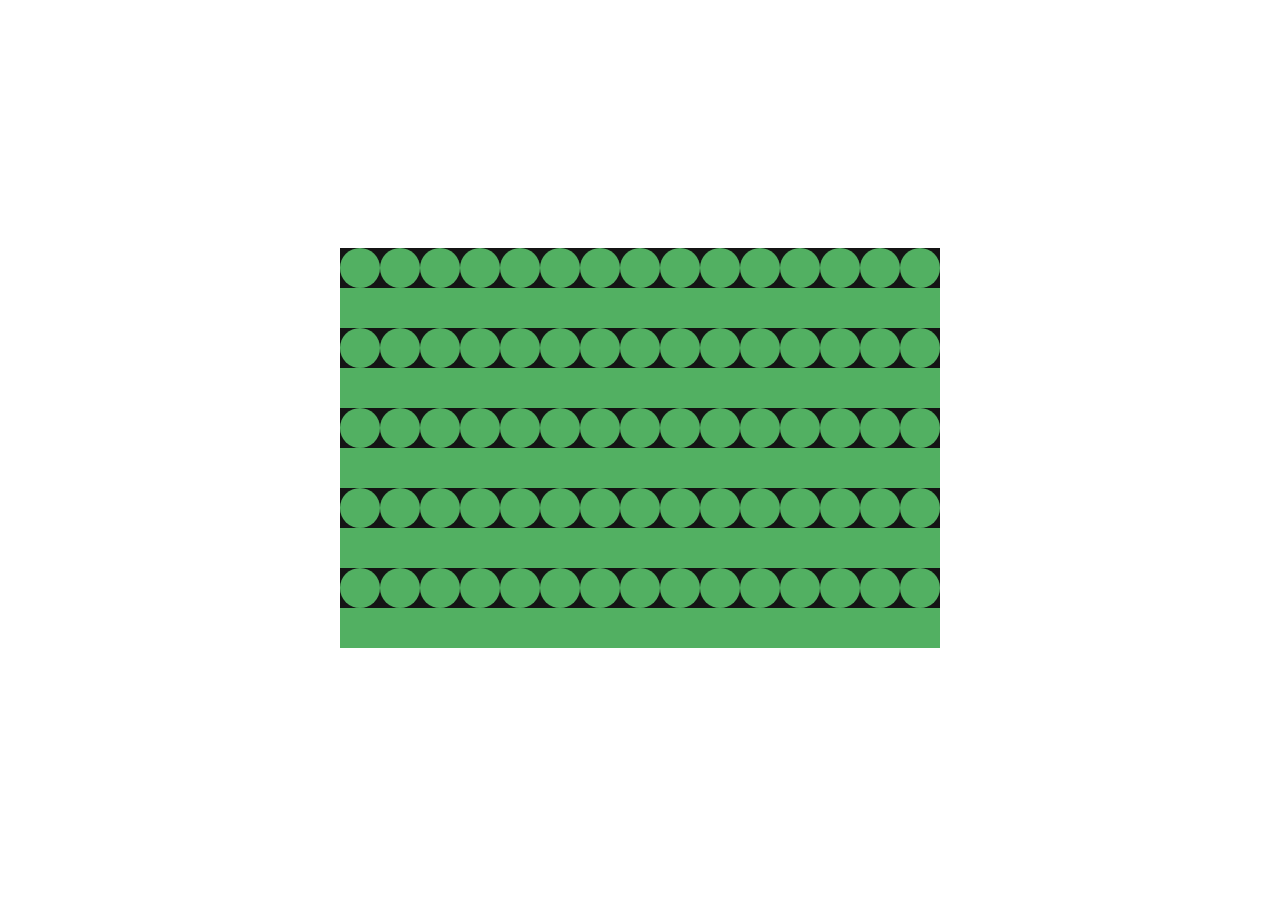
<file: task1 cart263/index.html>
<!DOCTYPE html>
<html>

<head>
  <meta charset="utf-8">
  <meta name="viewport" width=device-width, initial-scale=1.0, maximum-scale=1.0, user-scalable=0>

  <title>I HAVE NO TITLE :( Please deduct a grade from me.</title>

  <!-- CSS stylesheet(s) -->
  <link rel="stylesheet" type="text/css" href="css/style.css" />

  <!-- Library script(s) -->

  <!-- p5.min.js is the main p5 library -->
  <script src="js/libraries/p5.min.js"></script>
  <!-- p5.sound.min.js allows us to use sound -->
  <script src="js/libraries/p5.sound.min.js"></script>

  <!-- My script(s) -->
  <script src="js/q1.js"></script>
  <script src="js/q2.js"></script>
  <script src="js/q3.js"></script>
  <script src="js/q4.js"></script>
  <script src="js/q5.js"></script>
  <script src="js/q6.js"></script>
  <script src="js/q7.js"></script>
</head>

<body>
  <!-- HTML would go here if needed. -->
</body>

</html>
</file>
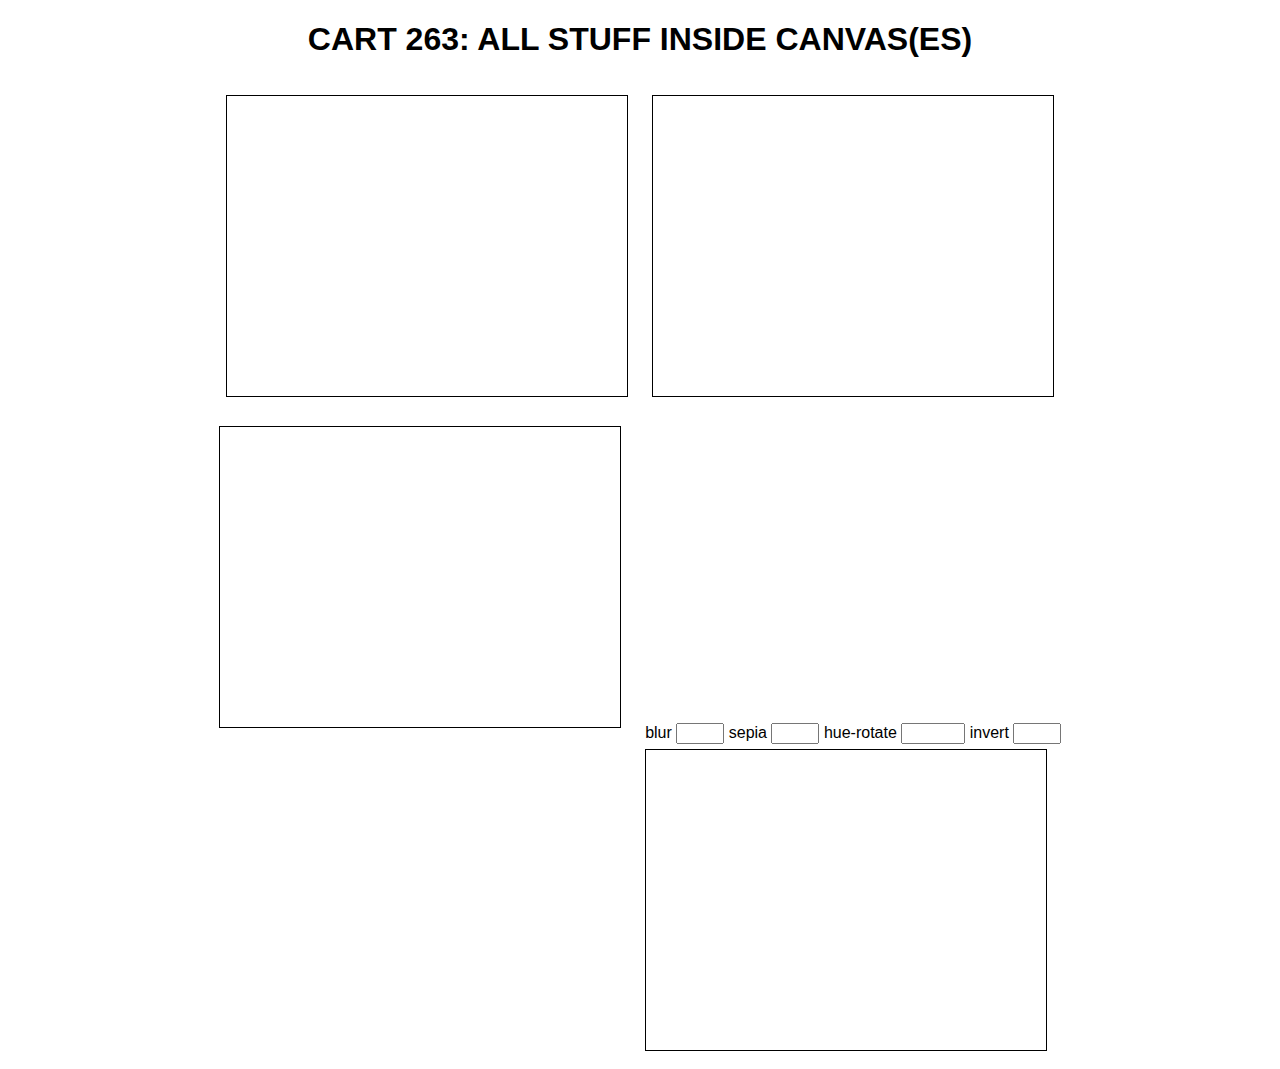
<file: CART263-TASK-6/CART263-TASK-6/index.html>
<!DOCTYPE html>
<html lang="en">

<head>
    <meta charset="UTF-8">
    <title>CART 263: ALL STUFF INSIDE THE CANVAS</title>
    <style>
        body {
            font-family: sans-serif;
            text-align: center;
        }

        .container {
            display: inline-block;
            margin: 10px;
        }

        canvas {
            border: 1px solid black;
            display: block;
            margin-top: 5px;
        }

        .button-g {
            margin-bottom: 5px;
        }
    </style>
</head>

<body>
    <h1>CART 263: ALL STUFF INSIDE CANVAS(ES)</h1>

    <main>
        <div class="container">
            <div class="button-g"></div>
            <canvas class="canvases" width="400" height="300" id="partA"></canvas>
        </div>
        <div class="container">
            <div class="button-g"></div>
            <canvas class="canvases" width="400" height="300" id="partB"></canvas>
        </div>
        <div class="container">
            <div class="button-g"></div>
            <canvas class="canvases" width="400" height="300" id="partC"></canvas>
        </div>
        <div class="container">
            <div class="button-g">
                <span id="filter_button_blur">
                    <span> blur</span>
                    <input id="blurnum" type="number" min="0" max="8" />
                </span>
                <span id="filter_button_sepia">
                    <span> sepia</span>
                    <input id="sepianum" type="number" min="0" max="0" />
                </span>
                <span id="filter_button_hue">
                    <span> hue-rotate</span>
                    <input id="huenum" type="number" min="0" max="360" />
                </span>
                <span id="filter_button_invert">
                    <span> invert</span>
                    <input id="invertnum" type="number" min="0" max="0" />
                </span>
            </div>
            <canvas class="canvases" width="400" height="300" id="partD"></canvas>
        </div>
    </main>

    <script>
        // =========================
        // Global Variables
        // =========================
        const canvas = document.getElementById("partA"); // use first canvas for circles
        const context = canvas.getContext("2d");

        let mouseX = 0;
        let mouseY = 0;

        canvas.addEventListener("mousemove", (e) => {
            mouseX = e.offsetX;
            mouseY = e.offsetY;
        });

        let circles = [];

        // =========================
        // CircularObj Class
        // =========================
        class CircularObj {
            constructor(x, y, radius, f_color, s_color, context) {
                this.x = x;
                this.y = y;
                this.radius = radius;
                this.fill_color = f_color;
                this.stroke_color = s_color;
                this.startAngle = 0;
                this.endAngle = Math.PI * 2;
                this.context = context;

                this.dx = Math.random() * 2 - 1;
                this.dy = Math.random() * 2 - 1;
                this.growth = 0.2;
                this.maxRadius = radius + 10;
                this.minRadius = radius - 5;
            }

            display() {
                this.context.beginPath();
                this.context.arc(this.x, this.y, this.radius, this.startAngle, this.endAngle);
                this.context.fillStyle = this.fill_color;
                this.context.fill();
                this.context.lineWidth = 2;
                this.context.strokeStyle = this.stroke_color;
                this.context.stroke();
                this.context.closePath();
            }

            update() {
                this.x += this.dx + (mouseX - this.x) * 0.02;
                this.y += this.dy + (mouseY - this.y) * 0.02;

                this.radius += this.growth;
                if (this.radius > this.maxRadius || this.radius < this.minRadius) {
                    this.growth *= -1;
                }
            }
        }

        // =========================
        // Add/Remove Circles
        // =========================
        canvas.addEventListener("click", () => {
            let radius = Math.random() * 20 + 10;
            circles.push(new CircularObj(
                mouseX,
                mouseY,
                radius,
                `hsl(${Math.random() * 360}, 70%, 60%)`,
                "black",
                context
            ));
        });

        canvas.addEventListener("contextmenu", (e) => {
            e.preventDefault();
            circles.pop();
        });

        // =========================
        // Animation Loop
        // =========================
        function animate() {
            context.clearRect(0, 0, canvas.width, canvas.height);
            for (let circle of circles) {
                circle.update();
                circle.display();
            }
            requestAnimationFrame(animate);
        }

        animate();

        // =========================
        // Resize Canvas
        // =========================
        window.addEventListener("resize", () => {
            canvas.width = 400; // keep original size
            canvas.height = 300;
        });
    </script>
</body>

</html>
</file>
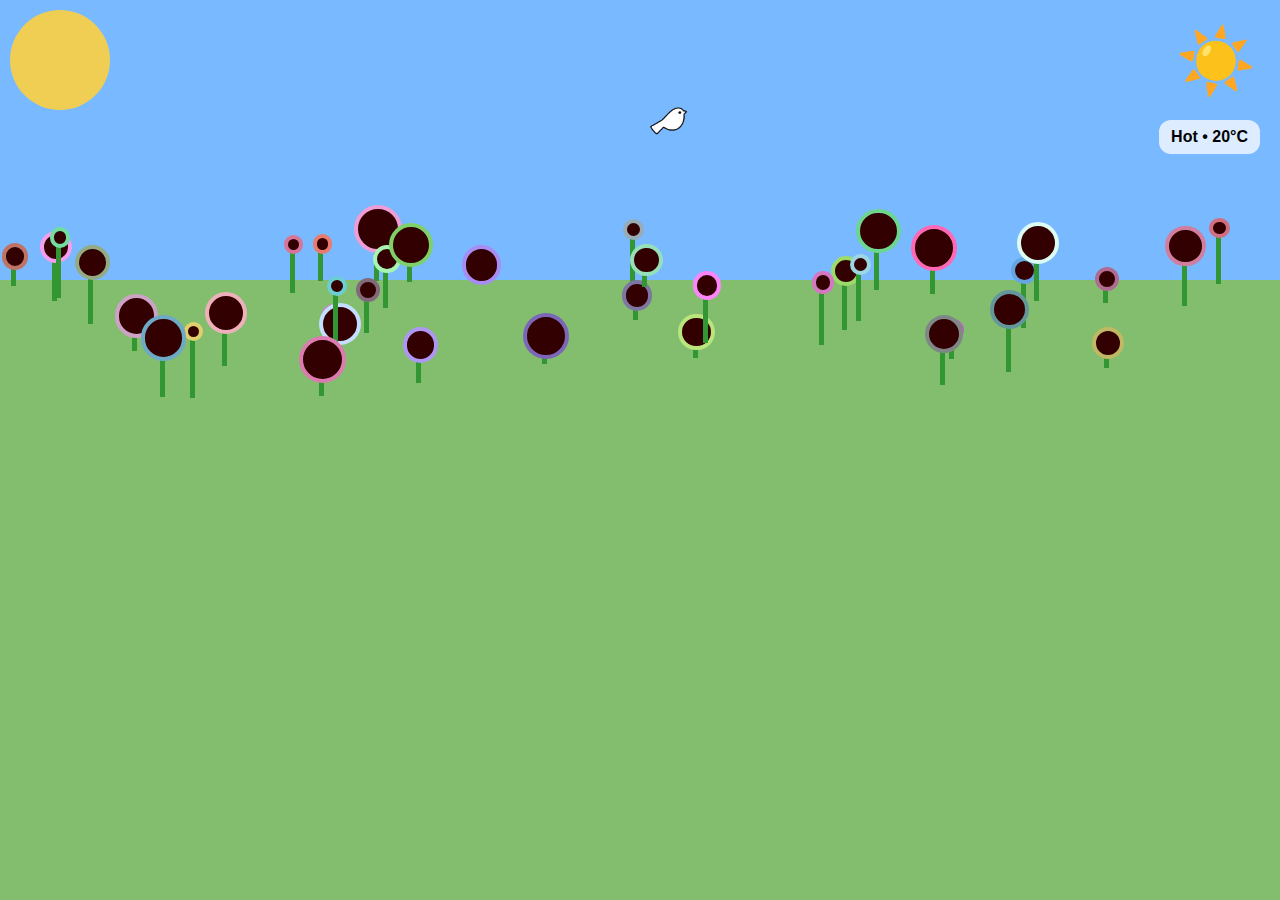
<file: task-4/task-4/index.html>
<!DOCTYPE html>
<htmL>

<head>
    <title> CART 263: BEES and TREES</title>
    <!-- link to css-->
    <link rel="stylesheet" href="css/garden_style.css">
    <!-- link to main script-->
    <script src="js/weather.js"></script>
    <script src="js/Bird.js"></script>
    <script src="js/Sun.js"></script>
    <script src="js/Flower.js"></script>
    <script src="js/garden.js"></script>
</head>

<body>
    <main>

    </main>
</body>

</html>
</file>
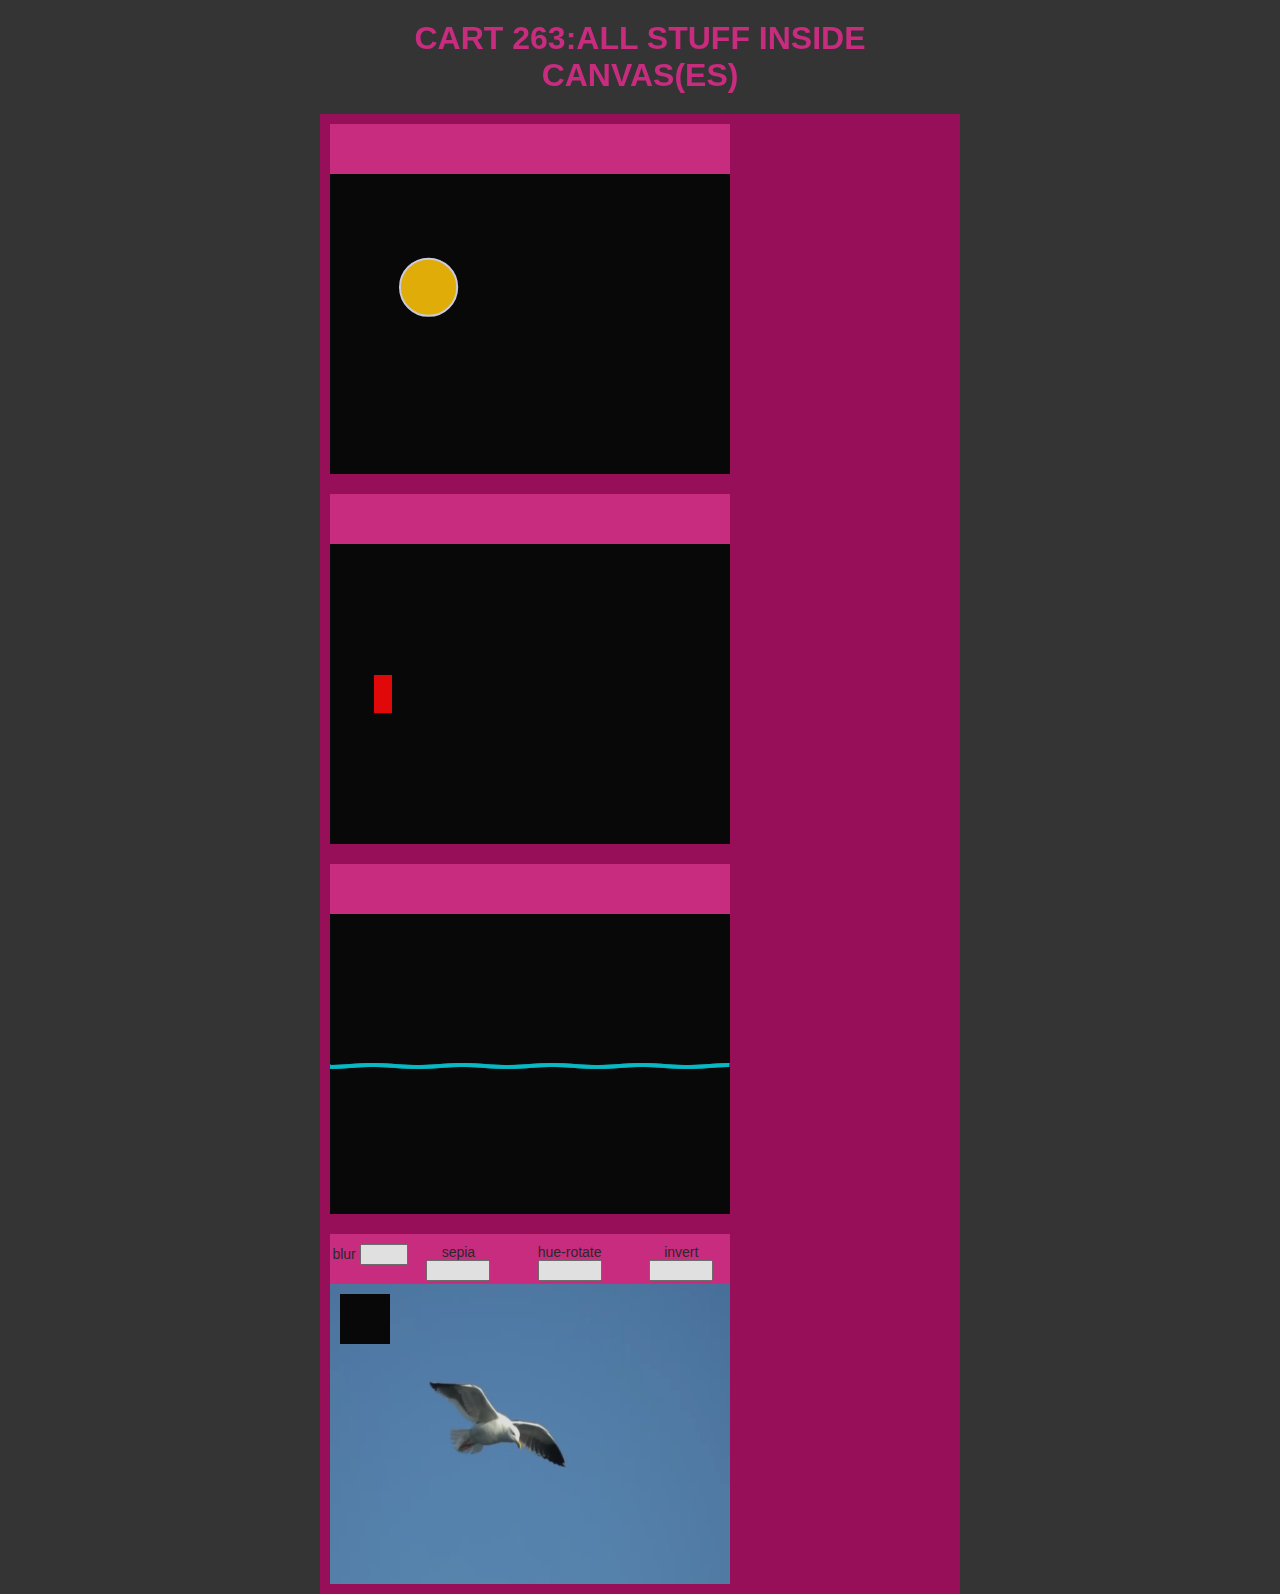
<file: task-6/task-6/index.html>
<!DOCTYPE html>
<htmL>

<head>
    <title> CART 263: ALL STUFF INSIDE THE CANVAS</title>
    <!-- link to css-->
    <link rel="stylesheet" href="css/all_stuff.css">
    <!-- link to main script-->
    <script src="js/VideoObj.js"></script>
    <script src="js/FreeStyleObj.js"></script>
    <script src="js/RectangularObj.js"></script>
    <script src="js/CircularObj.js"></script>
    <script src="js/DrawingBoard.js"></script>
    <script src="js/start.js"></script>
</head>

<body>
    <h1> CART 263:ALL STUFF INSIDE CANVAS(ES) </h1>
    <video id="video-birds" src="videos/b1_s.mov" autoplay="autoplay" hidden></video>
    <main>
        <div class="container">
            <div class="button-g">
                <!-- button-->
            </div>
            <canvas class="canvases" width=400 height=300 id="partA"></canvas>
        </div>
        <div class="container">
            <div class="button-g">
                <!-- button-->
            </div>
            <canvas class="canvases" width=400 height=300 id="partB"></canvas>
        </div>
        <div class="container">
            <div class="button-g">
                <!-- button-->
            </div>
            <canvas class="canvases" width=400 height=300 id="partC"></canvas>
        </div>
        </div>

        <div class="container">
            <div class="button-g">

                <span id="filter_button_blur">
                    <span> blur</span>
                    <input id="blurnum" type="number" min="0" max="8" />
                </span>

                <!-- button-->
                <span id="filter_button_sepia">
                    <span> sepia</span>
                    <input id="sepianum" type="number" min="0" max="100" />
                </span>

                 <!-- button 2-->
                 <span id="filter_button_hue">
                    <span> hue-rotate</span>
                    <input id="huenum" type="number" min="0" max="360" />
                </span>

                 <!-- button 2-->
                 <span id="filter_button_invert">
                    <span> invert</span>
                    <input id="invertnum" type="number" min="0" max="100" />
                </span>

            </div>
            <canvas class="canvases" width=400 height=300 id="partD"></canvas>
        </div>


    </main>
</body>

</html>
</file>
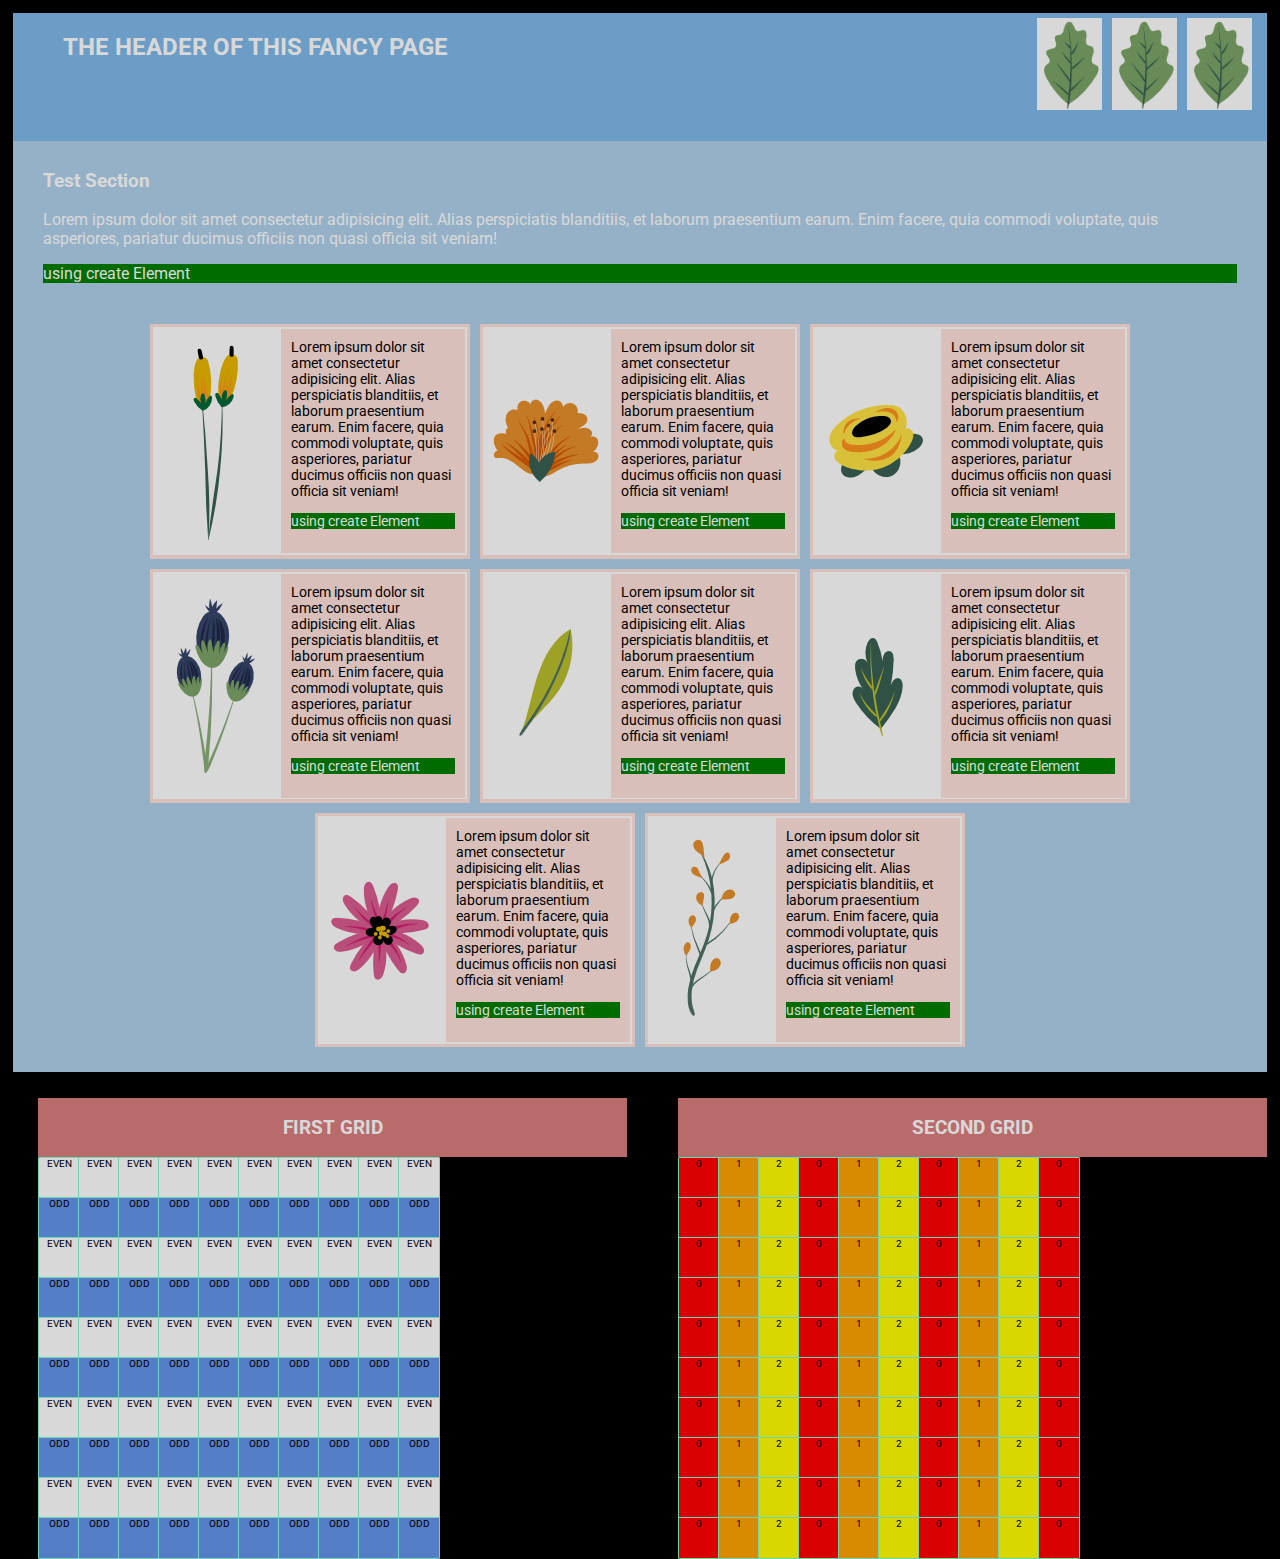
<file: CART263-TASK-2/CART263-TASK-2.html>
<!DOCTYPE html>
<title>TASK 2</title>
<meta charset="utf-8" />
<link rel="preconnect" href="https://fonts.gstatic.com" />
<link href="https://fonts.googleapis.com/css2?family=Roboto&display=swap" rel="stylesheet" />
<link rel="stylesheet" type="text/css" href="task-2-styles/style.css" />
<script src="task-2-js/script.js"></script>
</head>

<body>
    <header>
        <h2> The header of this fancy page</h2>
        <div class = "image-header-box">
            <img src="task-2-images/two.png" />
            <img src="task-2-images/two.png" />
            <img src="task-2-images/two.png" />
        </div>
    </header>
    <main class="flex-box-container">
        <section class="main-content">
            <h3>Test Section</h3>
            <p id="1">
                Lorem ipsum dolor sit amet consectetur adipisicing elit. Alias perspiciatis blanditiis, et
                laborum praesentium earum. Enim facere, quia commodi voluptate, quis asperiores, pariatur ducimus
                officiis non
                quasi officia sit veniam!
            </p>
        </section>

        <section id="parent">
            <div class="inner-container">
                <div class="content-container">
                    <div class="img-container">
                        <img class="img-image" src="task-2-images/sixteen.png" />
                    </div>
                    <p id="2" class="img-descript">Lorem ipsum dolor sit amet consectetur adipisicing elit. Alias
                        perspiciatis blanditiis, et
                        laborum praesentium earum. Enim facere, quia commodi voluptate, quis asperiores, pariatur
                        ducimus officiis non
                        quasi officia sit veniam!</p>

                </div>
            </div>
            <div class="inner-container">
                <div class="content-container">
                    <div class="img-container">
                        <img class="img-image" src="task-2-images/eight.png" />
                    </div>
                    <p id="3" class="img-descript">Lorem ipsum dolor sit amet consectetur adipisicing elit. Alias
                        perspiciatis blanditiis, et
                        laborum praesentium earum. Enim facere, quia commodi voluptate, quis asperiores, pariatur
                        ducimus officiis non
                        quasi officia sit veniam!</p>

                </div>
            </div>
            <div class="inner-container">

                <div class="content-container">
                    <div class="img-container">
                        <img class="img-image" src="task-2-images/eleven.png" />
                    </div>
                    <p id="4" class="img-descript">Lorem ipsum dolor sit amet consectetur adipisicing elit. Alias
                        perspiciatis blanditiis, et
                        laborum praesentium earum. Enim facere, quia commodi voluptate, quis asperiores, pariatur
                        ducimus officiis non
                        quasi officia sit veniam!</p>

                </div>
            </div>
            <div class="inner-container">
                <div class="content-container">
                    <div class="img-container">
                        <img class="img-image" src="task-2-images/fifteen.png" />
                    </div>
                    <p id="5" class="img-descript">Lorem ipsum dolor sit amet consectetur adipisicing elit. Alias
                        perspiciatis blanditiis, et
                        laborum praesentium earum. Enim facere, quia commodi voluptate, quis asperiores, pariatur
                        ducimus officiis non
                        quasi officia sit veniam!</p>

                </div>
            </div>
            <div class="inner-container">
                <div class="content-container">
                    <div class="img-container">
                        <img class="img-image" src="task-2-images/five.png" />
                    </div>
                    <p id="6" class="img-descript">Lorem ipsum dolor sit amet consectetur adipisicing elit. Alias
                        perspiciatis blanditiis, et
                        laborum praesentium earum. Enim facere, quia commodi voluptate, quis asperiores, pariatur
                        ducimus officiis non
                        quasi officia sit veniam!</p>

                </div>
            </div>
            </div>
            <div class="inner-container">
                <div class="content-container">
                    <div class="img-container">
                        <img class="img-image" src="task-2-images/three.png" />
                    </div>
                    <p id="7" class="img-descript">Lorem ipsum dolor sit amet consectetur adipisicing elit. Alias
                        perspiciatis blanditiis, et
                        laborum praesentium earum. Enim facere, quia commodi voluptate, quis asperiores, pariatur
                        ducimus officiis non
                        quasi officia sit veniam!</p>

                </div>
            </div>
            </div>
            <div class="inner-container">
                <div class="content-container">
                    <div class="img-container">
                        <img class="img-image" src="task-2-images/twelve.png" />
                    </div>
                    <p id="8" class="img-descript">Lorem ipsum dolor sit amet consectetur adipisicing elit. Alias
                        perspiciatis blanditiis, et
                        laborum praesentium earum. Enim facere, quia commodi voluptate, quis asperiores, pariatur
                        ducimus officiis non
                        quasi officia sit veniam!</p>

                </div>
            </div>
            </div>
            <div class="inner-container">
                <div class="content-container">
                    <div class="img-container">
                        <img class="img-image" src="task-2-images/seventeen.png" />
                    </div>
                    <p id="9" class="img-descript">Lorem ipsum dolor sit amet consectetur adipisicing elit. Alias
                        perspiciatis blanditiis, et
                        laborum praesentium earum. Enim facere, quia commodi voluptate, quis asperiores, pariatur
                        ducimus officiis non
                        quasi officia sit veniam!</p>

                </div>
            </div>
            </div>
        </section>
    </main>
    <section class="grids">
        <div class="grid-container">
            <h3>FIRST GRID</h3>
            <section id="new-grid"></section>
        </div>
        <div class="grid-container">
            <h3>SECOND GRID</h3>
            <section id="new-grid-three"></section>
    </section>
    </div>
</body>

</html>
</file>
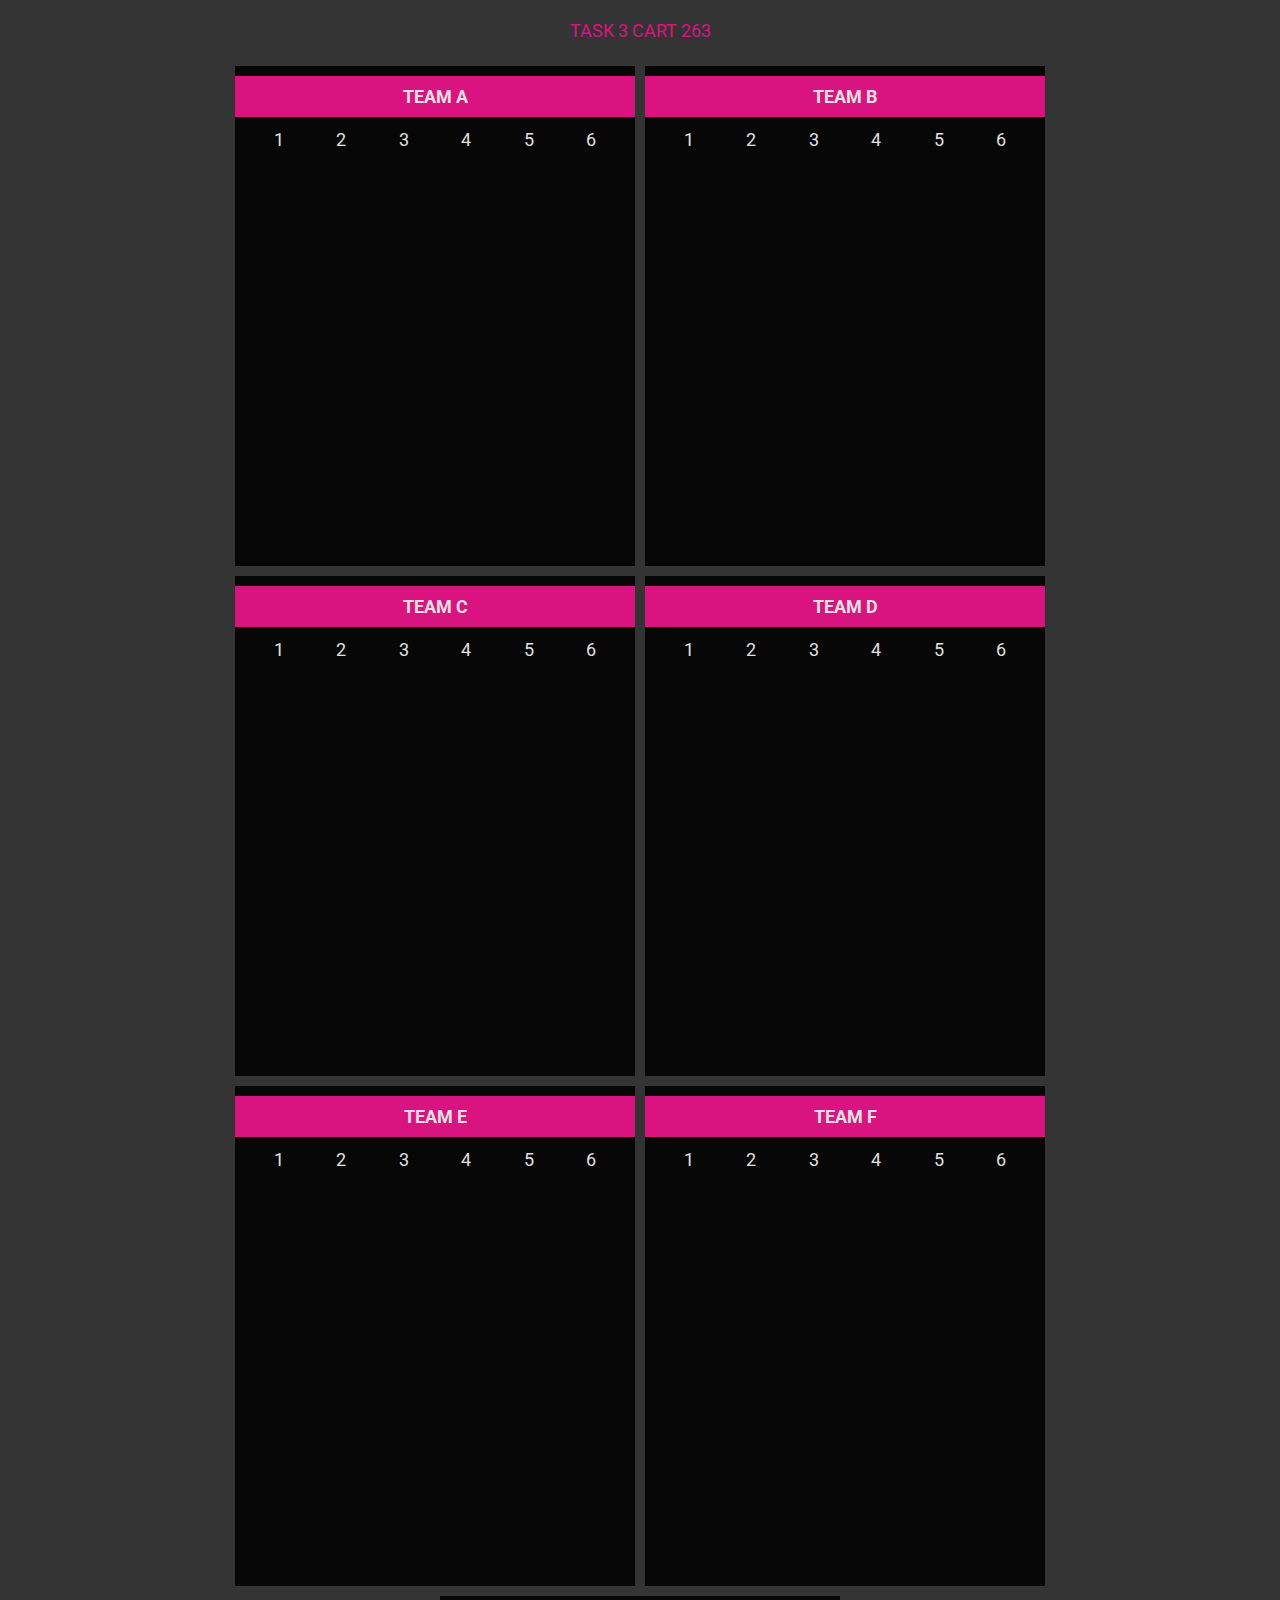
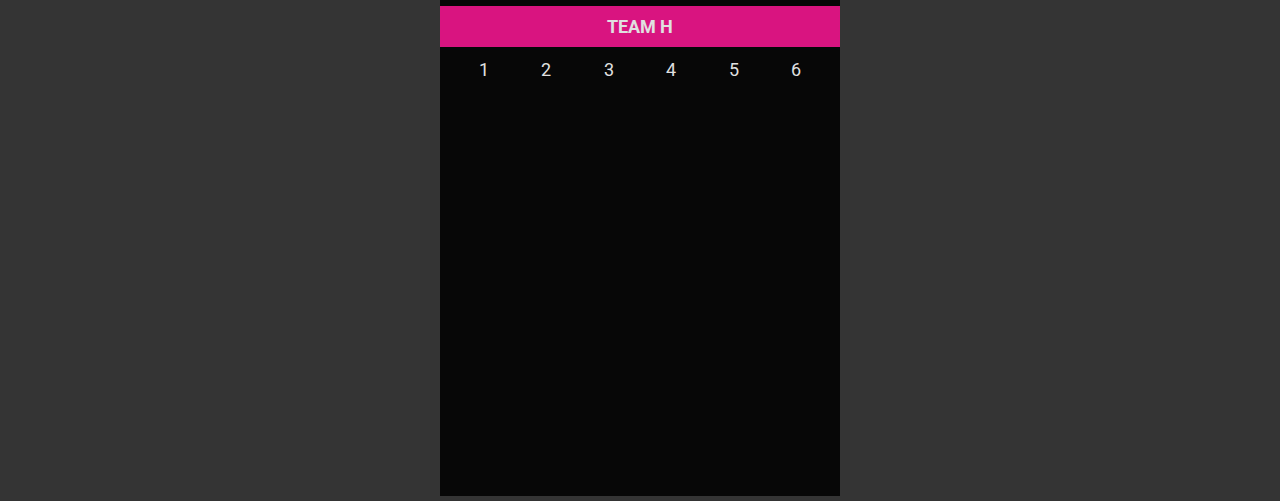
<file: task-3/CART263-TASK-3.html>
<!DOCTYPE html>
<title>-WEEK 4 : TASK_3</title>
<meta charset="utf-8" />
<link rel="preconnect" href="https://fonts.gstatic.com" />
<link href="https://fonts.googleapis.com/css2?family=Roboto&display=swap" rel="stylesheet" />
<link rel="stylesheet" type="text/css" href="task-3-css/style.css" />

</head>

<body>
  <header>
    TASK 3 CART 263
  </header>
  <main>
    <section class="flex-box">

      <!-- TEAM A-->
      <section id="TEAM_A" class="teamCanvas">
        <h5>TEAM A</h5>
        <div class="team-nav">
          <p>1</p>
          <p>2</p>
          <p>3</p>
          <p>4</p>
          <p>5</p>
          <p>6</p>
        </div>
        <div class="aniCanvas" id="ani_canvA_A" style="display:none;"></div>
        <div class="aniCanvas" id="ani_canvA_B" style="display:none;"></div>
        <div class="aniCanvas" id="ani_canvA_C" style="display:none;"></div>
        <div class="aniCanvas" id="ani_canvA_D" style="display:none;"></div>
      </section>

      <!-- TEAM B-->
      <section id="TEAM_B" class="teamCanvas">
        <h5>TEAM B</h5>
        <div class="team-nav">
          <p>1</p>
          <p>2</p>
          <p>3</p>
          <p>4</p>
          <p>5</p>
          <p>6</p>
        </div>
        <div class="aniCanvas" id="ani_canvB_A" style="display:none;"></div>
        <div class="aniCanvas" id="ani_canvB_B" style="display:none;"></div>
        <div class="aniCanvas" id="ani_canvB_C" style="display:none;"></div>
        <div class="aniCanvas" id="ani_canvB_D" style="display:none;"></div>
      </section>

      <!-- TEAM C-->
      <section id="TEAM_C" class="teamCanvas">
        <h5>TEAM C</h5>
        <div class="team-nav">
          <p>1</p>
          <p>2</p>
          <p>3</p>
          <p>4</p>
          <p>5</p>
          <p>6</p>
        </div>
        <div class="aniCanvas" id="ani_canvC_A" style="display:none;"></div>
        <div class="aniCanvas" id="ani_canvC_B" style="display:none;"></div>
        <div class="aniCanvas" id="ani_canvC_C" style="display:none;"></div>
        <div class="aniCanvas" id="ani_canvC_D" style="display:none;"></div>
      </section>

      <!-- TEAM D-->
      <section id="TEAM_D" class="teamCanvas">
        <h5>TEAM D</h5>
        <div class="team-nav">
          <p>1</p>
          <p>2</p>
          <p>3</p>
          <p>4</p>
          <p>5</p>
          <p>6</p>
        </div>
        <div class="aniCanvas" id="ani_canvD_A" style="display:none;"></div>
        <div class="aniCanvas" id="ani_canvD_B" style="display:none;"></div>
        <div class="aniCanvas" id="ani_canvD_C" style="display:none;"></div>
        <div class="aniCanvas" id="ani_canvD_D" style="display:none;"></div>
      </section>

      <!-- TEAM E-->
      <section id="TEAM_E" class="teamCanvas">
        <h5>TEAM E</h5>
        <div class="team-nav">
          <p>1</p>
          <p>2</p>
          <p>3</p>
          <p>4</p>
          <p>5</p>
          <p>6</p>
        </div>
        <div class="aniCanvas" id="ani_canvE_A" style="display:none;"></div>
        <div class="aniCanvas" id="ani_canvE_B" style="display:none;"></div>
        <div class="aniCanvas" id="ani_canvE_C" style="display:none;"></div>
        <div class="aniCanvas" id="ani_canvE_D" style="display:none;"></div>
      </section>

      <!-- TEAM F-->
      <section id="TEAM_F" class="teamCanvas">
        <h5>TEAM F </h5>
        <div class="team-nav">
          <p>1</p>
          <p>2</p>
          <p>3</p>
          <p>4</p>
          <p>5</p>
          <p>6</p>
        </div>
        <div class="aniCanvas" id="ani_canvF_A" style="display:none;"></div>
        <div class="aniCanvas" id="ani_canvF_B" style="display:none;"></div>
        <div class="aniCanvas" id="ani_canvF_C" style="display:none;"></div>
        <div class="aniCanvas" id="ani_canvF_D" style="display:none;"></div>
      </section>

      <!-- SABINE TEST-->
      <section id="TEAM_H" class="teamCanvas">
        <h5>TEAM H </h5>
        <div class="team-nav">
          <p>1</p>
          <p>2</p>
          <p>3</p>
          <p>4</p>
          <p>5</p>
          <p>6</p>
        </div>
        <div class="aniCanvas" id="ani_canvH_A" style="display:none;"></div>
        <div class="aniCanvas" id="ani_canvH_B" style="display:none;"></div>
        <div class="aniCanvas" id="ani_canvH_C" style="display:none;"></div>
        <div class="aniCanvas" id="ani_canvH_D" style="display:none;"></div>
      </section>
    </section>
  </main>



  <!-- CART 263 TEAMS-->
  <script src="task-3-js/buttonsAndFrame.js"></script>
  <script src="task-3-js/team-a.js"></script>
  <script src="task-3-js/team-b.js"></script>
  <script src="task-3-js/team-c.js"></script>
  <script src="task-3-js/team-d.js"></script>
  <script src="task-3-js/team-e.js"></script>
  <script src="task-3-js/team-f.js"></script>

  <!-- SABINE TEST-->
  <script src="task-3-js/team-h.js"></script>
</body>

</html>
</file>
<file: task1 cart263/css/style.css>
/*********************************************

Here is a description of any special CSS used.
In this case it's just padding and margin to 0
and then centring the canvas (and anything else)
using the CSS Grid.

Also hides overflow.

**********************************************/

body {
  padding: 0;
  margin: 0;
  display: grid; /* Set up the grid and justify/align to center */
  justify-content: center;
  align-content: center;
  height: 100vh; /* Body is the height of the viewport */
  overflow: hidden; /* Hide anything that goes off the window size */
}
</file>
<file: task-4/task-4/css/garden_style.css>
body {
    padding: 0;
    margin: 0;

}

.sky {
    width: 100vw;
    height: 280px;
    position: relative;
    padding: 0;
    margin: 0;
}

.grass {
    width: 100vw;
    height: calc(100vh - 280px);
    position: relative;
    padding: 0;
    margin: 0;
}

.sun {
    width: 100px;
    height: 100px;
    border-radius: 50px;
    position: absolute;
    left: 10px;
    top: 10px;
}

/* flower style */
.flower {
    padding: 0;
    margin: 0;
    position: absolute;
}

.petal {
    padding: 0;
    margin: 0;
    position: absolute;
    border-style: solid;
}

/* TEAM E */

.bird {
    pointer-events: none;
    user-select: none;
}
</file>
<file: task-6/task-6/css/all_stuff.css>
body {
    background: rgb(52, 52, 52);
    margin: 0;
    padding: 0;
    color: rgb(42, 38, 38);
    opacity: .85;
    font-family: 'Roboto', sans-serif;
    width: 100vw;
}

h1 {
  
    width: 50vw;
    margin: 0 auto;
    margin-top:20px;
    text-align: center;
    color: rgb(226, 43, 141);

}

main {
    width: 50vw;
    margin: 0 auto;
    margin-top:20px;
    text-align: center;
    background:rgb(169, 8, 96);
    display:flex;
    flex-wrap:wrap;
    position:relative;

}
.canvases{
    width:400px;
    height:300px;
    background:black;
    position:relative;
    /* position:absolute; */
}
.container{
    margin:10px;
    width:400px;
    height:350px;
    background:white;
}
.container .button-g{
    background:rgb(226, 43, 141);
    height:50px;
    display:flex;
    justify-content: space-around;
}
#filter_button_blur, #filter_button_sepia, #filter_button_hue, #filter_button_invert{
    padding-top:10px;
    height:40px;
    min-width:20%;
    font-size:14px;
}
</file>
<file: CART263-TASK-2/task-2-styles/style.css>
body{
    background:black;
    margin:1%;
    padding:0;
    color:white;
    background:#000000;
    opacity: .85;
    font-family: 'Roboto', sans-serif;
  }

  header{
    background-color:#80baea;
    display:flex;
    min-height:60px;
    text-transform: uppercase;
    justify-content:space-between;
  }
  header h2{
   width:50%;
   margin-left:50px;
  }
  .image-header-box{
    display:flex;
    width:50%;
   justify-content:right;
   margin-right:10px; 

  }
  
  .image-header-box img{
    display: inline-block;
    height:calc(80% - 10px);
    margin: 5px;
  }

  main{
    background-color:#afd1ed;
}
.main-content{
    padding-left:30px; 
    padding-right:30px; 
    padding-top:10px; 

}
#parent{
    display: flex;
    flex-wrap: wrap;
    padding:20px;
   justify-content:center
}
  .inner-container{
    background-color: #ffe2db;
    width:320px;
    min-height:200px;
    margin:5px;
  }

  .content-container{
    margin:1%;
    width:98%;
    height:97%;
    background:white;
    display:flex;
    flex-wrap: wrap;
    align-items:center;
    justify-content:center;
  }
  .img-container{
    width:calc(40% - 4px);
    /* height:100%; */
    /* background:green; */
    display: flex;
    justify-content: center;
    margin:2px;

}
 
  .img-descript{
    color:black;
    background:#ffe2db;
    width:calc(60% - (4px + 20px));
    margin:2px;
    padding:10px;
    font-size: 14px;
   
  }

  .newStyle{
    border: 5px solid;
    border-radius: 2px;
    border-color: rgb(237, 193, 252);
    background-color: rgb(223, 127, 255);
    padding:0;
  }

  .testDiv{
    border: 1px solid;
    border-radius: 1px;
    border-color: aquamarine;
    width:40px;
    height:40px;
    background:red;
    position:absolute;
    font-size:10px;
    color:black;
}

.grids{
  display:flex;
  width:100vw;
  min-width:1000px;
}
.grid-container{
  width:48%;
  background:rgb(219, 127, 127);
  margin:2%;
  text-align: center;
  position:relative;

}

#new-grid{
  position:relative;
  background:white;


}
#new-grid-three{
  position:relative;
  background:white;
}
</file>
<file: task-3/task-3-css/style.css>
body {
  background: rgb(52, 52, 52);
  margin: 0;
  padding: 0;
  color: white;
  opacity: .85;
  font-family: 'Roboto', sans-serif;

}

main {
  margin: 0;
  width: 100%;
}

header {
  margin: 0 auto;
  margin-top: 20px;
  color: rgba(246, 15, 142, 1.0);
  /* color:#cdcaca; */
  text-align: center;
  width: 90%;
  padding: 0;
  background: rgb(52, 52, 52);
  font-size: 18px;

}

.flex-box {
  margin: 0 auto;
  margin-top: 20px;
  width: 90%;
  display: flex;
  /* background:green; */
  flex-wrap: wrap;
  justify-content: center;
}

.teamCanvas {
  background: black;
  width: 400px;
  height: 500px;
  margin: 5px;
  position: relative;
}

.teamCanvas p {
  color: white;
  padding: 0;
  margin: 0;
  text-align: center;
  margin-top: 10px;
  margin-bottom: 10px;
  width: 20%;
  font-size: 18px;
  text-align: center;
  border: 2px;
  border-style: solid;
  border-color: black;
}

.teamCanvas p:hover {
  border: 2px;
  background: white;
  border-style: solid;
  border-color: rgba(246, 15, 142, 1.0);
  background: white;
  cursor: pointer;
  color: rgba(246, 15, 142, 1.0);
}

.team-nav {
  justify-content: space-around;
  display: flex;
  width: 375px;
  margin: 0 auto;

}



h5 {
  margin: 0;
  text-align: center;
  margin-top: 10px;
  background: rgba(246, 15, 142, 1.0);
  padding: 10px;
  font-size: 18px;
}

.aniCanvas {
  border: 2px;
  background: white;
  border-style: solid;
  border-color: rgba(246, 15, 142, 1.0);
  width: 375px;
  height: 375px;
  margin: 0 auto;
  position: relative;
}

.active-button {
  color: white;
  background: rgba(246, 15, 142, 1.0);
}

/*CSS TEAM H**/

.TEAM_H_box {
  width: max-content;
  background-color: rgb(34, 29, 41);
  position: absolute;
  color: white;
  margin: 1px;
  padding: 12px;
}

.TEAM_H_box:hover {
  background-color: rgb(30, 168, 223);
  cursor: pointer;

}

.TEAM_H_circle {
  border-radius: 10px;
  ;
  background-color: rgb(223, 30, 117);
  position: absolute;
  transform: translate(-50%, -50%);

}

.TEAM_H_h_cell {
  width: 20px;
  height: 20px;
  background-color: rgb(177, 150, 215);
  position: absolute;
  transform: translate(-50%, -50%);
}

.TEAM_H_h_cell:hover {
  background-color: rgb(225, 217, 235);

}

.TEAM_H_h_word {
  font-size: 16px;
  color: white;
  /* position:absolute; */

  background-color: rgba(228, 200, 208, .7);
  display: inline-block;
  margin: 2px;
  padding: 2px;
  border-style: dotted;
  border-color: rgb(199, 97, 141);
  border-width: 4px;


}

.TEAM_H_h_cell_D {
  position: absolute;
  border-radius: 10px;
  transform: translate(-50%, -50%);
}


/*CSS TEAM F**/

.TEAM_F_joyImg {
  width: 375px;
  height: 375px;
}

.TEAM_F_paintDot {
  position: absolute;
  width: 100px;
  height: 100px;
  border-radius: 50%;
  opacity: 1;
  /* centers dot to cursor */
  transform: translate(-50%, -50%);
  /* adds trailing effect */
  transition: opacity 1s linear;
  /* smiley emoji */
  display: flex;
  align-items: center;
  justify-content: center;
  font-size: 50px;
  /* hide cursor */
  cursor: none;
}

.TEAM_F_sun {
  position: absolute;
  left: 50%;
  transform: translateX(-50%);
  width: 80px;
  height: 80px;
  border-radius: 50%;
  background: radial-gradient(circle at 30% 30%, #f47805, #f44d05 40%, #f41505);
  box-shadow: 0 0 40px 15px rgba(219, 173, 20, 0.5);
  transition: top 0.4s ease-out;
}
</file>
